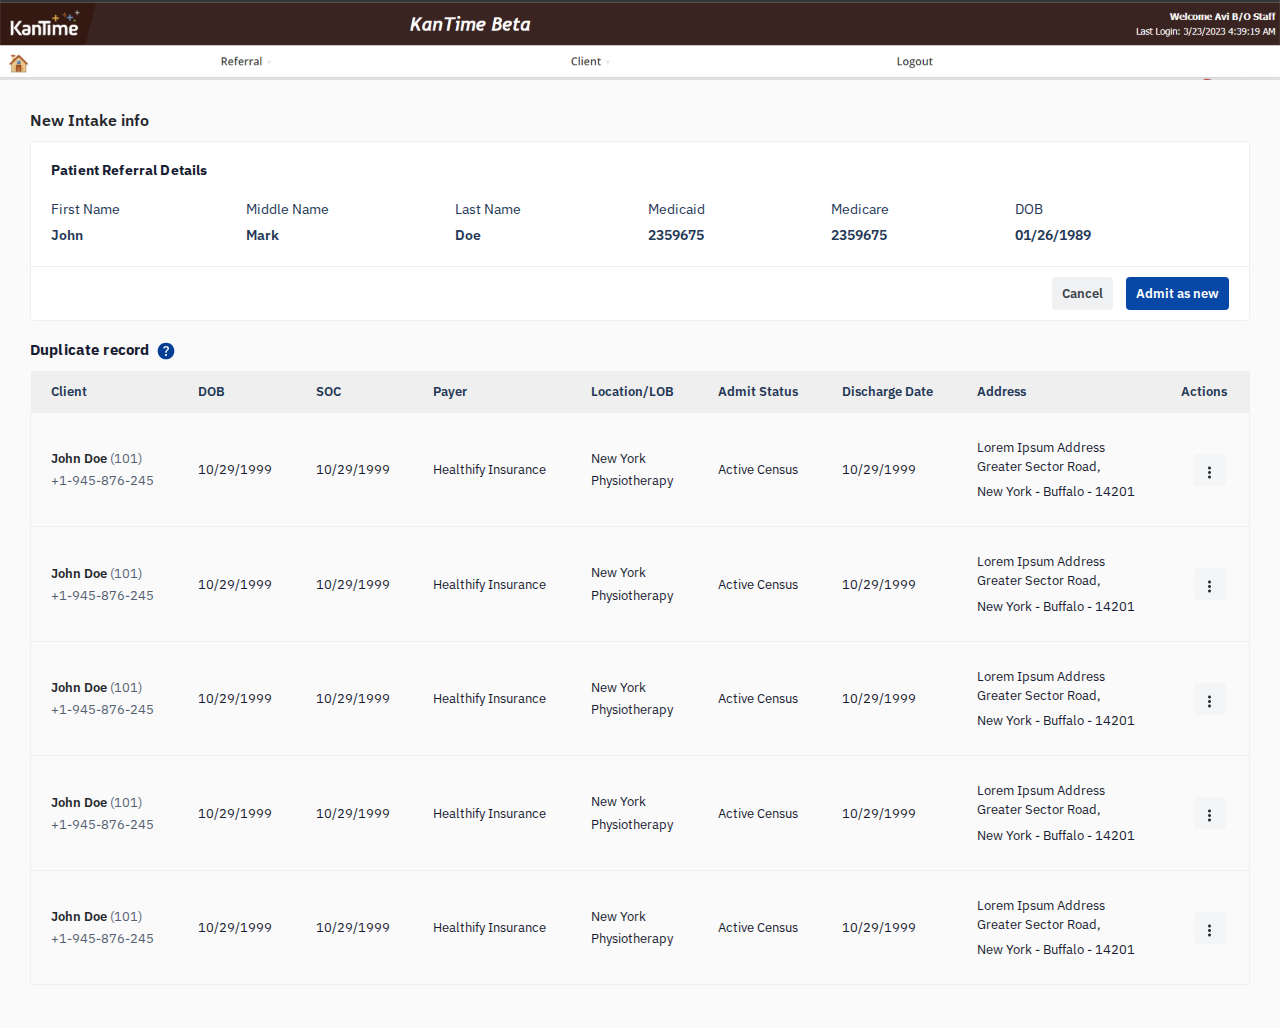
<file: Referral-UI/duplicate-record.html>
<!DOCTYPE html>
<html lang="en">

<head>
    <meta charset="UTF-8">
    <meta http-equiv="X-UA-Compatible" content="IE=edge">
    <meta name="viewport" content="width=device-width, initial-scale=1, maximum-scale=1, shrink-to-fit=no">
    <meta name="theme-color" content="#0D87E2" />
    <link rel="shortcut icon" href="images/favicon.png" />
    <!-- Fonts -->
    <link rel="preconnect" href="https://fonts.googleapis.com" />
    <link rel="preconnect" href="https://fonts.gstatic.com" crossorigin />
    <link href="https://fonts.googleapis.com/css2?family=Lato:wght@300;400;700;900&family=Roboto:wght@100&display=swap"
        rel="stylesheet" />
    <link href="https://fonts.googleapis.com/css2?family=IBM+Plex+Sans:wght@400;500;600;700&display=swap"
        rel="stylesheet" />
    <link href="https://cdn.jsdelivr.net/npm/bootstrap@5.0.2/dist/css/bootstrap.min.css" rel="stylesheet"
        integrity="sha384-EVSTQN3/azprG1Anm3QDgpJLIm9Nao0Yz1ztcQTwFspd3yD65VohhpuuCOmLASjC" crossorigin="anonymous">

    <!-- Bootstrap css -->
    <link rel="stylesheet" type="text/css" href="css/bootstrap/bootstrap.min.css" />
    <!-- select -->
    <link rel="stylesheet" type="text/css" href="css/bootstrap/bootstrap-multiselect.min.css" />


    <!-- Custom css -->

    <link rel="stylesheet" type="text/css" href="css/common/main.css" />
    <link rel="stylesheet" type="text/css" href="css/referral/referral.css">
    <link rel="stylesheet" type="text/css" href="css/responsive/responsive.css" />

    <!-- Bootstrap js -->


    <!-- custom css -->

    <title>Kantime | Referral</title>
</head>

<body>
    <header>
        <nav class="">
            <div class="">
                <img src="../Referral-UI/images/nav.svg" style="width: 100%;" />
            </div>
        </nav>
    </header>
    <main class=" ">
        <div class="p-30 d-flex flex-column">
            <div class="mb-4">
                <div class="">
                    <h1>New Intake info</h1>
                    <div class="bg-white rounded-2 border-color mt-10">
                        <div class="p-20" style="margin-right: 138px;">
                            <h2>Patient Referral Details</h2>
                            <div class="d-flex justify-content-between  pt-20">
                                <div>
                                    <p class="info-label">First Name </p>
                                    <p class="info-detail">John</p>
                                </div>
                                <div>
                                    <p class="info-label">Middle Name</p>
                                    <p class="info-detail">Mark</p>
                                </div>
                                <div>
                                    <p class="info-label">Last Name</p>
                                    <p class="info-detail"> Doe</p>
                                </div>
                                <div>
                                    <p class="info-label">Medicaid</p>
                                    <p class="info-detail">2359675</p>
                                </div>
                                <div>
                                    <p class="info-label">Medicare</p>
                                    <p class="info-detail">2359675</p>
                                </div>
                                <div>
                                    <p class="info-label">DOB</p>
                                    <p class="info-detail">01/26/1989</p>
                                </div>
                            </div>
                        </div>
                        <div class="d-flex referral-box justify-content-end align-items-center ">
                            <a href="#" class="btn btn-outline-primary">Cancel</a>
                            <a href="javascript:void(0)" type="button" data-bs-toggle="modal"
                                data-bs-target="#admitNewModal" class="btn btn-primary ms-3">Admit as new</a>
                            <!-- <a href="javascript:void(0)" data-bs-toggle="modal" data-bs-target="#admitNew-modal" class="btn btn-primary ms-3"> </a> -->
                        </div>
                    </div>

                </div>
            </div>
            <div class="">
                <div>
                    <div class="d-flex align-items-center gap-2">
                        <h3 class="">Duplicate record</h3>
                        <div>
                            <img src="../Referral-UI/images/Quemark.svg" alt="help icon" type="button" class="cursor"
                                data-bs-container="body" data-bs-toggle="popover"  title="Duplicate Record Found!" data-bs-placement="right"
                                data-bs-content="The following Patients shares similar Name, If the Patient you are adding is in the below list and you wish to readmit, then rewview the list to select a suitable recod and click on the 
                                more icon to readmit or use the above button 'Admit as New' to newly admit the patient into the system." />

                            <!-- 
                                 data-bs-toggle="popover" title="Duplicate Record Found!"
                                data-bs-content="The following Patients shares similar Name, If the Patient you are adding is in the below list and you wish to readmit, then rewview the list to select a suitable recod and click on the 
                                more icon to readmit or use the above button 'Admit as New' to newly admit the patient into the system." 
                             -->


                        </div>
                    </div>

                    <table class="table table-hover table-type-1 mt-10" id="duplicate-list">
                        <thead>
                            <tr>
                                <th scope="col">Client </th>
                                <th scope="col">DOB</th>
                                <th scope="col">SOC</th>
                                <th scope="col">Payer</th>
                                <th scope="col">Location/LOB</th>
                                <th scope="col">Admit Status</th>
                                <th scope="col">Discharge Date</th>
                                <th scope="col">Address</th>
                                <th scope="col">Actions </th>
                            </tr>
                        </thead>
                        <tbody>
                            <tr>
                                <td>
                                    <p class="info-bold">John Doe</p> <span class="info-grey">(101) </span>
                                    <p class="info-grey">+1-945-876-245</p>
                                </td>
                                <td>10/29/1999</td>
                                <td>10/29/1999</td>
                                <td>Healthify Insurance</td>
                                <td>
                                    <p>New York</p>
                                    <p class="mt-1">Physiotherapy</p>
                                </td>
                                <td>Active Census</td>
                                <td>10/29/1999</td>
                                <td>
                                    <p class="mb-2">Lorem Ipsum Address <br> Greater Sector Road,</p>
                                    <p>New York - Buffalo - 14201</p>
                                </td>
                                <td>

                                    <div class="dropdown ms-3">
                                        <button class="action-btn btn btn-dot dropdown-toggle btn-dropdown-custom"
                                            type="button" id="dropdownMenuButton1" data-bs-toggle="dropdown"
                                            aria-expanded="false">

                                        </button>
                                        <ul class="dropdown-menu" aria-labelledby="dropdownMenuButton1">
                                            <li>
                                                <a href="javascript:void(0)" type="button" data-bs-toggle="modal"
                                                    data-bs-target="#readmit" class="dropdown-item">Readmit</a>
                                            </li>
                                            <li>
                                                <a href="javascript:void(0)" type="button" data-bs-toggle="modal"
                                                    data-bs-target="#admitNewLOB" class="dropdown-item">Admit as new
                                                    LOB</a>
                                            </li>
                                        </ul>
                                    </div>
                                </td>
                            </tr>
                            <tr>
                                <td>
                                    <p class="info-bold">John Doe</p> <span class="info-grey">(101)</span>
                                    <p class="info-grey">+1-945-876-245</p>
                                </td>
                                <td>10/29/1999</td>
                                <td>10/29/1999</td>
                                <td>Healthify Insurance</td>
                                <td>
                                    <p>New York</p>
                                    <p class="mt-1">Physiotherapy</p>
                                </td>
                                <td>Active Census</td>
                                <td>10/29/1999</td>
                                <td>
                                    <p class="mb-2">Lorem Ipsum Address <br> Greater Sector Road,</p>
                                    <p>New York - Buffalo - 14201</p>
                                </td>
                                <td>

                                    <div class="dropdown ms-3">
                                        <button class="action-btn btn btn-dot dropdown-toggle btn-dropdown-custom"
                                            type="button" id="dropdownMenuButton1" data-bs-toggle="dropdown"
                                            aria-expanded="false">

                                        </button>
                                        <ul class="dropdown-menu" aria-labelledby="dropdownMenuButton1">
                                            <li>
                                                <a href="javascript:void(0)" type="button" data-bs-toggle="modal"
                                                    data-bs-target="#readmit" class="dropdown-item">Readmit</a>
                                            </li>
                                            <li>
                                                <a href="javascript:void(0)" type="button" data-bs-toggle="modal"
                                                    data-bs-target="#admitNewLOB" class="dropdown-item">Admit as new
                                                    LOB</a>
                                            </li>
                                        </ul>
                                    </div>
                                </td>
                            </tr>
                            <tr>
                                <td>
                                    <p class="info-bold">John Doe</p> <span class="info-grey">(101)</span>
                                    <p class="info-grey">+1-945-876-245</p>
                                </td>
                                <td>10/29/1999</td>
                                <td>10/29/1999</td>
                                <td>Healthify Insurance</td>
                                <td>
                                    <p>New York</p>
                                    <p class="mt-1">Physiotherapy</p>
                                </td>
                                <td>Active Census</td>
                                <td>10/29/1999</td>
                                <td>
                                    <p class="mb-2">Lorem Ipsum Address <br> Greater Sector Road,</p>
                                    <p>New York - Buffalo - 14201</p>
                                </td>
                                <td>

                                    <div class="dropdown ms-3">
                                        <button class="action-btn btn btn-dot dropdown-toggle btn-dropdown-custom"
                                            type="button" id="dropdownMenuButton1" data-bs-toggle="dropdown"
                                            aria-expanded="false">

                                        </button>
                                        <ul class="dropdown-menu" aria-labelledby="dropdownMenuButton1">
                                            <li>
                                                <a href="javascript:void(0)" type="button" data-bs-toggle="modal"
                                                    data-bs-target="#readmit" class="dropdown-item">Readmit</a>
                                            </li>
                                            <li>
                                                <a href="javascript:void(0)" type="button" data-bs-toggle="modal"
                                                    data-bs-target="#admitNewLOB" class="dropdown-item">Admit as new
                                                    LOB</a>
                                            </li>
                                        </ul>
                                    </div>
                                </td>
                            </tr>
                            <tr>
                                <td>
                                    <p class="info-bold">John Doe</p> <span class="info-grey">(101)</span>
                                    <p class="info-grey">+1-945-876-245</p>
                                </td>
                                <td>10/29/1999</td>
                                <td>10/29/1999</td>
                                <td>Healthify Insurance</td>
                                <td>
                                    <p>New York</p>
                                    <p class="mt-1">Physiotherapy</p>
                                </td>
                                <td>Active Census</td>
                                <td>10/29/1999</td>
                                <td>
                                    <p class="mb-2">Lorem Ipsum Address <br> Greater Sector Road,</p>
                                    <p>New York - Buffalo - 14201</p>
                                </td>
                                <td>

                                    <div class="dropdown ms-3">
                                        <button class="action-btn btn btn-dot dropdown-toggle btn-dropdown-custom"
                                            type="button" id="dropdownMenuButton1" data-bs-toggle="dropdown"
                                            aria-expanded="false">

                                        </button>
                                        <ul class="dropdown-menu" aria-labelledby="dropdownMenuButton1">
                                            <li>
                                                <a href="javascript:void(0)" type="button" data-bs-toggle="modal"
                                                    data-bs-target="#readmit" class="dropdown-item">Readmit</a>
                                            </li>
                                            <li>
                                                <a href="javascript:void(0)" type="button" data-bs-toggle="modal"
                                                    data-bs-target="#admitNewLOB" class="dropdown-item">Admit as new
                                                    LOB</a>
                                            </li>
                                        </ul>
                                    </div>
                                </td>
                            </tr>
                            <tr>
                                <td>
                                    <p class="info-bold">John Doe</p> <span class="info-grey">(101)</span>
                                    <p class="info-grey">+1-945-876-245</p>
                                </td>
                                <td>10/29/1999</td>
                                <td>10/29/1999</td>
                                <td>Healthify Insurance</td>
                                <td>
                                    <p>New York</p>
                                    <p class="mt-1">Physiotherapy</p>
                                </td>
                                <td>Active Census</td>
                                <td>10/29/1999</td>
                                <td>
                                    <p class="mb-2">Lorem Ipsum Address <br> Greater Sector Road,</p>
                                    <p>New York - Buffalo - 14201</p>
                                </td>
                                <td>

                                    <div class="dropdown ms-3">
                                        <button class="action-btn btn btn-dot dropdown-toggle btn-dropdown-custom"
                                            type="button" id="dropdownMenuButton1" data-bs-toggle="dropdown"
                                            aria-expanded="false">

                                        </button>
                                        <ul class="dropdown-menu" aria-labelledby="dropdownMenuButton1">
                                            <li>
                                                <a href="javascript:void(0)" type="button" data-bs-toggle="modal"
                                                    data-bs-target="#readmit" class="dropdown-item">Readmit</a>
                                            </li>
                                            <li>
                                                <a href="javascript:void(0)" type="button" data-bs-toggle="modal"
                                                    data-bs-target="#admitNewLOB" class="dropdown-item">Admit as new
                                                    LOB</a>
                                            </li>
                                        </ul>
                                    </div>
                                </td>
                            </tr>

                        </tbody>
                    </table>
                </div>


            </div>
        </div>

    </main>


    <!-- Admit as new Popup modal -->

    <div class="modal" tabindex="-1" id="admitNewModal">
        <div class="modal-dialog modal-lg modal-dialog-centered modal-dialog-scrollable">
            <div class="modal-content">
                <div class="modal-header">
                    <h5 class="modal-title">Admit As New</h5>
                    <button type="button" class="btn-close" data-bs-dismiss="modal" aria-label="Close"></button>
                </div>
                <div class="modal-body">
                    <div class="border-color">
                        <div class="p-3 d-grid grid-line align-items-center bg-lightBlue">
                            <p class="modal-secondary">Patient Referral Details </p>
                            <hr class="modal-line">
                        </div>
                        <div class="p-20">
                            <div class="d-grid grid-box gap-3 ">
                                <div class="">
                                    <label class="label" for="dob">First name</label>
                                    <input type="text" class="form-control input-item" id="f-name" placeholder=""
                                        aria-label="first-name" value="John">
                                </div>

                                <div class="">
                                    <label class="label" for="m-name">Middle name</label>
                                    <input type="text" class="form-control input-item" id="m-name" placeholder=""
                                        aria-label="middle-name" value="Mark">
                                </div>

                                <div class="">
                                    <label class="label" for="l-name">Last name</label>
                                    <input type="text" class="form-control input-item" id="l-name" placeholder=""
                                        aria-label="last-name" value="Doe">
                                </div>

                                <div class="">
                                    <label class="label" for="medicaid">Medicaid</label>
                                    <input type="text" class="form-control input-item" id="medicaid" placeholder=""
                                        aria-label="medicaid" value="2359675">
                                </div>

                                <div class="">
                                    <label class="label" for="medicare">Medicare</label>
                                    <input type="text" class="form-control input-item" id="medicare" placeholder=""
                                        aria-label="medicare" value="2359675">
                                </div>

                                <div class="">
                                    <label class="label" for="dob">DOB</label>
                                    <input type="text" class="form-control input-item" id="dob" placeholder=""
                                        aria-label="dob" value="1/26/1989">
                                </div>

                                <div>
                                    <label for="basic-url" class="label" for="lob">LOB</label>
                                    <select class="single-select input-item" aria-label="Default select example"
                                        id="lob">
                                        <option class="d-none" disabled selected>Select LOB</option>
                                        <option value="1">List 1</option>
                                        <option value="2">List 2</option>
                                        <option value="3">List 3</option>
                                    </select>
                                </div>

                                <div class="">
                                    <label class="label" for="mib">MIB</label>
                                    <input type="text" class="form-control input-item" id="mib" placeholder="Enter MIB"
                                        aria-label="dob" value="">
                                </div>

                                <div>
                                    <label class="label" for="payer">Payer</label>
                                    <select class="single-select input-item" aria-label="Default select example"
                                        id="payer">
                                        <option class="d-none" disabled selected>Select Payer</option>
                                        <option value="1">List 1</option>
                                        <option value="2">List 2</option>
                                        <option value="3">List 3</option>
                                    </select>
                                </div>

                                <div>
                                    <label class="label" for="location">Location</label>
                                    <select class="single-select input-item" aria-label="Default select example"
                                        id="location">
                                        <option class="d-none" disabled selected>Select Location</option>
                                        <option value="1">List 1</option>
                                        <option value="2">List 2</option>
                                        <option value="3">List 3</option>
                                    </select>
                                </div>


                            </div>
                        </div>
                    </div>

                </div>
                <div class="modal-footer">

                    <a href="#" class="btn btn-primary  btn-modal-submit ms-3">Admit</a>
                </div>
            </div>
        </div>
    </div>

    <!-- Admit as new Popup end-->


    <!-- Readmit modal -->
    <div class="modal" tabindex="-1" id="readmit">
        <div class="modal-dialog modal-lg modal-dialog-centered modal-dialog-scrollable">
            <div class="modal-content">
                <div class="modal-header">
                    <h5 class="modal-title">Readmit</h5>
                    <button type="button" class="btn-close" data-bs-dismiss="modal" aria-label="Close"></button>
                </div>
                <div class="modal-body">
                    <div class="border-color">
                        <div class="p-3 align-items-center bg-lightBlue d-grid grid-line">
                            <p class="modal-secondary">Patient Referral Details </p>
                            <hr class="modal-line">
                        </div>
                        <div class="p-20 container">
                            <div class="row gx-3 gy-3">
                                <div class="col-md-4">
                                    <label class="label" for="client-readmit">Client</label>
                                    <input type="text" class="form-control input-item" id="client-readmit"
                                        placeholder="" aria-label="client-readmit" value="John Doe">
                                </div>
                                <div class="col-md-4">
                                    <label class="label" for="patientID-readmit">Patient ID</label>
                                    <input type="text" class="form-control input-item" id="patientID-readmit"
                                        placeholder="" aria-label="patient id-readmit" value="Mark">
                                </div>
                                <!-- <div class="col-md-4">
                                    <label class="label" for="dob">DOB</label>
                                    <input type="text" class="form-control input-item" id="dob" placeholder=""
                                        aria-label="dob" value="01/26/1989">
                                </div> -->

                                <div class="col-md-4">
                                    <label class="form-label" for="dob-readmit">DOB</label>
                                    <div class="input-group">
                                        <input type="text" class="form-control input-item " id="dob-readmit"
                                            placeholder="" value="01/26/1989">
                                        <span class="input-group-text"><img
                                                src="../Referral-UI/images/Calendar.svg" /></span>
                                    </div>
                                </div>

                                <div class="col-md-8">
                                    <label class="label" for="address-readmit">Address</label>
                                    <input type="text" class="form-control input-item " id="address-readmit"
                                        placeholder="Line 1" aria-label="address 1" value="">
                                    <input type="text" class="form-control input-item mt-10" id="address-2-readmit"
                                        placeholder="Line 2" aria-label="address 2" value="">
                                </div>
                                <div class="col-md-12">
                                    <div class=" col-md-4">
                                        <label class="label" for="phone-readmit">Phone</label>
                                        <input type="text" class="form-control input-item" id="phone-readmit"
                                            placeholder="" aria-label="phone" value="+1 (4951)  1234-2345">
                                    </div>
                                </div>
                            </div>

                        </div>
                    </div>
                    <div class="border-color mt-20">
                        <div class="p-3 align-items-center bg-lightBlue d-grid grid-line">
                            <p class="modal-secondary">Past Admissions</p>
                            <hr class="modal-line">
                        </div>
                        <div class="p-20 container">
                            <div class="row gx-3 gy-3">
                                <div class="col-md-4">
                                    <label class="label" for="location-pastAdmission-readmit">Location</label>
                                    <select class="single-select input-item" aria-label="Default select example"
                                        id="location-pastAdmission-readmit">
                                        <option class="d-none" disabled selected>Texas</option>
                                        <option value="1">List 1</option>
                                        <option value="2">List 2</option>
                                        <option value="3">List 3</option>
                                    </select>
                                </div>

                                <div class="col-md-4">
                                    <label class="label" for="lob-admission-readmit">LOB</label>
                                    <input type="text" class="form-control input-item" id="lob-admission-readmit"
                                        placeholder="" aria-label="lob" value="Pediatric">
                                </div>

                                <div class="col-md-4">
                                    <label class="form-label" for="soc-readmit">SOC</label>
                                    <div class="input-group">
                                        <input type="text" class="form-control input-item " id="soc-readmit"
                                            placeholder="" value="01/26/1989">
                                        <span class="input-group-text"><img
                                                src="../Referral-UI/images/Calendar.svg" /></span>
                                    </div>
                                </div>

                                <div class="col-md-4">
                                    <label class="label" for="discharge-date-readmit">Discharge Date</label>
                                    <input type="text" class="form-control input-item" id="discharge-date-readmit"
                                        placeholder="" aria-label="discharge-date" value="01/26/1989">
                                </div>

                                <div class="col-md-4">
                                    <label class="label" for="last-episode-readmit">Last Episode</label>
                                    <input type="text" class="form-control input-item" id="last-episode-readmit"
                                        placeholder="" aria-label="last-episode"
                                        value="3  -  01/26/1989     -     01/26/1989        ">
                                </div>

                            </div>
                        </div>
                    </div>
                    <div class="border-color mt-20">
                        <div class="p-3 align-items-center bg-lightBlue d-grid grid-line">
                            <p class="modal-secondary">New Admit Info</p>
                            <hr class="modal-line">
                        </div>
                        <div class="p-20 container">
                            <div class="row gx-3 gy-3">
                                <div class="col-md-4">
                                    <label class="label" for="location-newAdmission-readmit">Location</label>
                                    <select class="single-select input-item" aria-label="location new admission"
                                        id="location-newAdmission-readmit">
                                        <option class="d-none" disabled selected>Texas</option>
                                        <option value="1">List 1</option>
                                        <option value="2">List 2</option>
                                        <option value="3">List 3</option>
                                    </select>
                                </div>

                                <div class="col-md-4">
                                    <label class="label" for="lob-newAdmission-readmit">LOB</label>
                                    <select class="single-select input-item" aria-label="lob new admission"
                                        id="lob-newAdmission-readmit">
                                        <option class="d-none" disabled selected>Pediatric</option>
                                        <option value="1">List 1</option>
                                        <option value="2">List 2</option>
                                        <option value="3">List 3</option>
                                    </select>
                                </div>

                                <div class="col-md-4">
                                    <label class="label" for="payer-newAdmission-readmit">Payer</label>
                                    <select class="single-select input-item" aria-label="payer new admission"
                                        id="payer-newAdmission-readmit">
                                        <option class="d-none" disabled selected>Payer Name</option>
                                        <option value="1">List 1</option>
                                        <option value="2">List 2</option>
                                        <option value="3">List 3</option>
                                    </select>
                                </div>

                            </div>
                        </div>
                    </div>
                </div>
                <div class="modal-footer">
                    <a href="#" class="btn btn-primary  btn-modal-submit ms-3">Admit</a>
                </div>
            </div>
        </div>
    </div>


    <!-- Admit as a new LOB modal -->
    <div class="modal" tabindex="-1" id="admitNewLOB">
        <div class="modal-dialog modal-lg modal-dialog-centered modal-dialog-scrollable">
            <div class="modal-content">
                <div class="modal-header">
                    <h5 class="modal-title">Admit As New LOB</h5>
                    <button type="button" class="btn-close" data-bs-dismiss="modal" aria-label="Close"></button>
                </div>
                <div class="modal-body">
                    <div class="border-color">
                        <div class="p-3 align-items-center bg-lightBlue d-grid grid-line">
                            <p class="modal-secondary">Patient Referral Details </p>
                            <hr class="modal-line">
                        </div>
                        <div class="p-20 container">
                            <div class="row gx-3 gy-3">
                                <div class="col-md-4">
                                    <label class="label" for="client">Client</label>
                                    <input type="text" class="form-control input-item" id="client" placeholder=""
                                        aria-label="client" value="John Doe">
                                </div>
                                <div class="col-md-4">
                                    <label class="label" for="patientID">Patient ID</label>
                                    <input type="text" class="form-control input-item" id="patientID" placeholder=""
                                        aria-label="patient id" value="Mark">
                                </div>
                                <!-- <div class="col-md-4">
                                    <label class="label" for="dob">DOB</label>
                                    <input type="text" class="form-control input-item" id="dob" placeholder=""
                                        aria-label="dob" value="01/26/1989">
                                </div> -->

                                <div class="col-md-4">
                                    <label class="form-label" for="dob">DOB</label>
                                    <div class="input-group">
                                        <input type="text" class="form-control input-item " id="dob" placeholder=""
                                            value="01/26/1989">
                                        <span class="input-group-text"><img
                                                src="../Referral-UI/images/Calendar.svg" /></span>
                                    </div>
                                </div>

                                <div class="col-md-8">
                                    <label class="label" for="address">Address</label>
                                    <input type="text" class="form-control input-item " id="address"
                                        placeholder="Line 1" aria-label="address 1" value="">
                                    <input type="text" class="form-control input-item mt-10" id="address-2"
                                        placeholder="Line 2" aria-label="address 2" value="">
                                </div>
                                <div class="col-md-12">
                                    <div class=" col-md-4">
                                        <label class="label" for="phone">Phone</label>
                                        <input type="text" class="form-control input-item" id="phone" placeholder=""
                                            aria-label="phone" value="+1 (4951)  1234-2345">
                                    </div>
                                </div>
                            </div>

                        </div>
                    </div>
                    <div class="border-color mt-20">
                        <div class="p-3 align-items-center bg-lightBlue d-grid grid-line">
                            <p class="modal-secondary">Past Admissions</p>
                            <hr class="modal-line">
                        </div>
                        <div class="p-20 container">
                            <div class="row gx-3 gy-3">
                                <div class="col-md-4">
                                    <label class="label" for="location-pastAdmission">Location</label>
                                    <select class="single-select input-item" aria-label="Default select example"
                                        id="location-pastAdmission">
                                        <option class="d-none" disabled selected>Texas</option>
                                        <option value="1">List 1</option>
                                        <option value="2">List 2</option>
                                        <option value="3">List 3</option>
                                    </select>
                                </div>

                                <div class="col-md-4">
                                    <label class="label" for="lob-admission">LOB</label>
                                    <input type="text" class="form-control input-item" id="lob-admission" placeholder=""
                                        aria-label="lob" value="Pediatric">
                                </div>

                                <div class="col-md-4">
                                    <label class="form-label" for="soc">SOC</label>
                                    <div class="input-group">
                                        <input type="text" class="form-control input-item " id="soc" placeholder=""
                                            value="01/26/1989">
                                        <span class="input-group-text"><img
                                                src="../Referral-UI/images/Calendar.svg" /></span>
                                    </div>
                                </div>

                                <div class="col-md-4">
                                    <label class="label" for="discharge-date">Discharge Date</label>
                                    <input type="text" class="form-control input-item" id="discharge-date"
                                        placeholder="" aria-label="discharge-date" value="01/26/1989">
                                </div>

                                <div class="col-md-4">
                                    <label class="label" for="last-episode">Last Episode</label>
                                    <input type="text" class="form-control input-item" id="last-episode" placeholder=""
                                        aria-label="last-episode" value="3  -  01/26/1989     -     01/26/1989        ">
                                </div>

                            </div>
                        </div>
                    </div>
                    <div class="border-color mt-20">
                        <div class="p-3 align-items-center bg-lightBlue d-grid grid-line">
                            <p class="modal-secondary">New Admit Info</p>
                            <hr class="modal-line">
                        </div>
                        <div class="p-20 container">
                            <div class="row gx-3 gy-3">
                                <div class="col-md-4">
                                    <label class="label" for="location-newAdmission">Location</label>
                                    <select class="single-select input-item" aria-label="location new admission"
                                        id="location-newAdmission">
                                        <option class="d-none" disabled selected>Texas</option>
                                        <option value="1">List 1</option>
                                        <option value="2">List 2</option>
                                        <option value="3">List 3</option>
                                    </select>
                                </div>

                                <div class="col-md-4">
                                    <label class="label" for="lob-newAdmission">LOB</label>
                                    <select class="single-select input-item" aria-label="lob new admission"
                                        id="lob-newAdmission">
                                        <option class="d-none" disabled selected>Pediatric</option>
                                        <option value="1">List 1</option>
                                        <option value="2">List 2</option>
                                        <option value="3">List 3</option>
                                    </select>
                                </div>

                                <div class="col-md-4">
                                    <label class="label" for="payer-newAdmission">Payer</label>
                                    <select class="single-select input-item" aria-label="payer new admission"
                                        id="payer-newAdmission">
                                        <option class="d-none" disabled selected>Payer Name</option>
                                        <option value="1">List 1</option>
                                        <option value="2">List 2</option>
                                        <option value="3">List 3</option>
                                    </select>
                                </div>

                            </div>
                        </div>
                    </div>
                </div>
                <div class="modal-footer">
                    <a href="#" class="btn btn-primary  btn-modal-submit ms-3">Admit</a>
                </div>
            </div>
        </div>
    </div>

    <!-- Admit as a new LOB end -->



    <!-- JavaScript -->
    <script type="text/javascript" src="js/jquery.min.js"></script>
    <script type="text/javascript" src="js/bootstrap-multiselect.min.js"></script>
    <!-- bootstrap js-->
    <!-- <script type="text/javascript" src="js/popper.min.js"></script>
<script type="text/javascript" src="js/bootstrap.min.js"></script>
    datepicker js -->
    <!-- <script type="text/javascript" src="js/moment.min.js"></script>
<script type="text/javascript" src="js/daterangepicker.js"></script> -->
    <script src="https://cdn.jsdelivr.net/npm/bootstrap@5.0.2/dist/js/bootstrap.bundle.min.js"
        integrity="sha384-MrcW6ZMFYlzcLA8Nl+NtUVF0sA7MsXsP1UyJoMp4YLEuNSfAP+JcXn/tWtIaxVXM"
        crossorigin="anonymous"></script>
    <script type="text/javascript" src="js/custom.js"></script>


</body>

</html>
</file>
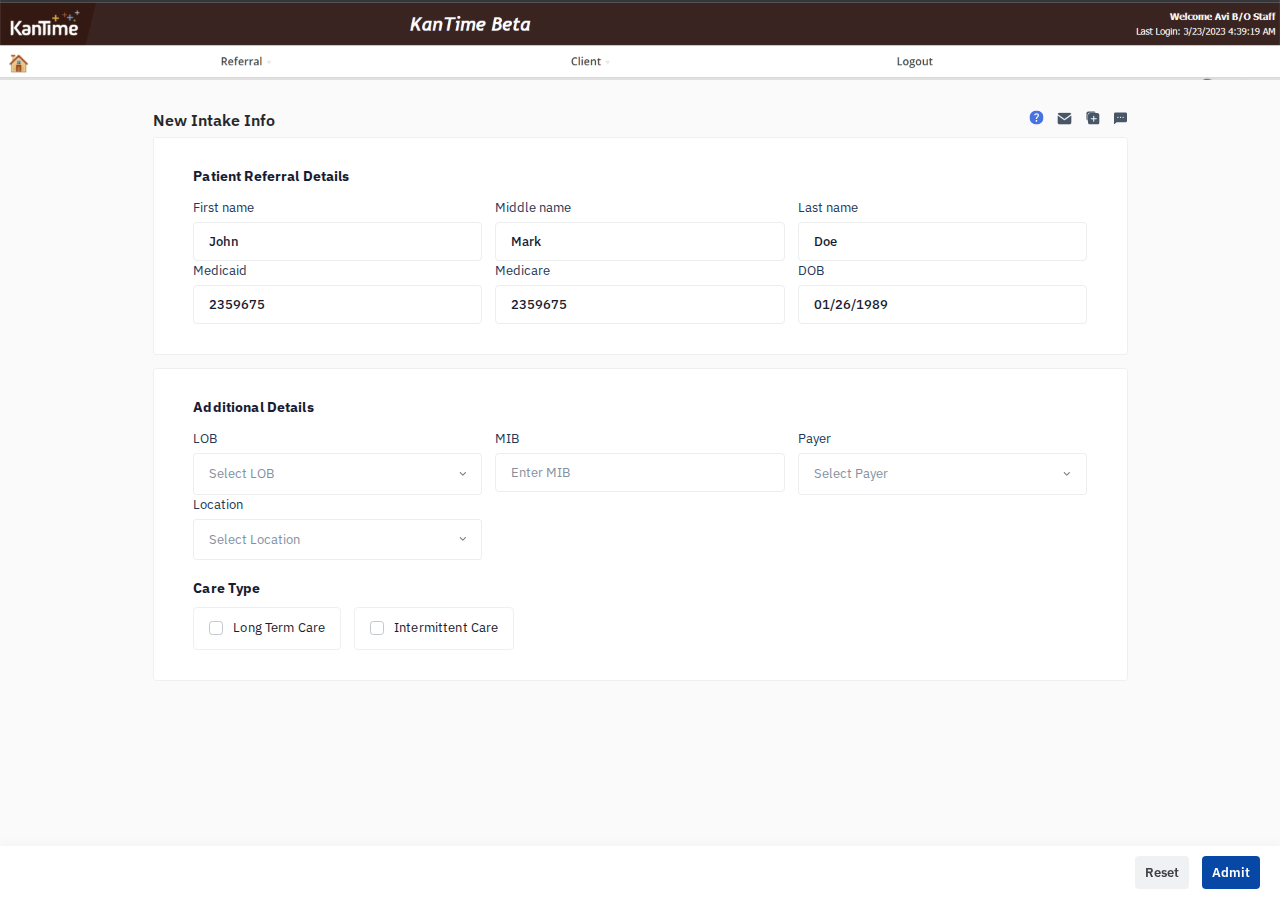
<file: Referral-UI/new-referral-form.html>
<!DOCTYPE html>
<html lang="en">

<head>
    <meta charset="UTF-8">
    <meta http-equiv="X-UA-Compatible" content="IE=edge">
    <meta name="viewport" content="width=device-width, initial-scale=1, maximum-scale=1, shrink-to-fit=no">
    <meta name="theme-color" content="#0D87E2" />
    <link rel="shortcut icon" href="images/favicon.png" />
    <!-- Fonts -->
    <link rel="preconnect" href="https://fonts.googleapis.com" />
    <link rel="preconnect" href="https://fonts.gstatic.com" crossorigin />
    <link href="https://fonts.googleapis.com/css2?family=Lato:wght@300;400;700;900&family=Roboto:wght@100&display=swap"
        rel="stylesheet" />
    <link href="https://fonts.googleapis.com/css2?family=IBM+Plex+Sans:wght@400;500;600;700&display=swap"
        rel="stylesheet" />
    <link href="https://cdn.jsdelivr.net/npm/bootstrap@5.0.2/dist/css/bootstrap.min.css" rel="stylesheet"
        integrity="sha384-EVSTQN3/azprG1Anm3QDgpJLIm9Nao0Yz1ztcQTwFspd3yD65VohhpuuCOmLASjC" crossorigin="anonymous">

    <!-- Bootstrap css -->
    <link rel="stylesheet" type="text/css" href="css/bootstrap/bootstrap.min.css" />
    <!-- select -->
    <link rel="stylesheet" type="text/css" href="css/bootstrap/bootstrap-multiselect.min.css" />


    <!-- Custom css -->

    <link rel="stylesheet" type="text/css" href="css/common/main.css" />
    <link rel="stylesheet" type="text/css" href="css/referral/referral.css">
    <link rel="stylesheet" type="text/css" href="css/responsive/responsive.css" />

    <!-- Bootstrap js -->


    <!-- custom css -->

    <title>Kantime | Referral</title>
</head>

<body>
    <header>
        <nav class="">
            <div class="">
                <img src="../Referral-UI/images/nav.svg" style="width: 100%;" />
            </div>
        </nav>
    </header>
    <main class=" ">
        <div class="p-30 d-flex flex-column align-items-center">
            <div class="new-take-info d-flex flex-column justify-content-center">
                <div class="d-flex justify-content-between">
                    <h1>New Intake Info</h1>
                    <div class="icon-container d-flex gap-3 ">
                        <img src="../Referral-UI/images/Help.svg" alt="help-icon" />
                        <img src="../Referral-UI/images/Mail.svg" alt="mail-icon" />
                        <img src="../Referral-UI/images/Duplicate.svg" alt="duplicate-icon" />
                        <img src="../Referral-UI/images/message.svg" alt="message-icon" />
                    </div>

                </div>
                <div class="bg-white p-30 mt-2 rounded-2 d-flex flex-column gap-30 border-color">
                    <div class="">
                        <div class="container">
                            <h2>Patient Referral Details </h2>
                            <div class="row gx-3 gy-3 mt-3">
                                <div class="col-md-4">
                                    <label class="label" for="f-name">First name</label>
                                    <input type="text" class="form-control input-item" id="f-name" placeholder=""
                                        aria-label="first-name" value="John">
                                </div>

                                <div class="col-md-4">
                                    <label class="label" for="m-name">Middle name</label>
                                    <input type="text" class="form-control input-item" id="m-name" placeholder=""
                                        aria-label="middle-name" value="Mark">
                                </div>

                                <div class="col-md-4">
                                    <label class="label" for="l-name">Last name</label>
                                    <input type="text" class="form-control input-item" id="l-name" placeholder=""
                                        aria-label="last-name" value="Doe">
                                </div>

                                <div class="col-md-4">
                                    <label class="label" for="medicaid">Medicaid</label>
                                    <input type="text" class="form-control input-item" id="medicaid" placeholder=""
                                        aria-label="first-name" value="2359675">
                                </div>

                                <div class="col-md-4">
                                    <label class="label" for="medicare">Medicare</label>
                                    <input type="text" class="form-control input-item" id="medicare" placeholder=""
                                        aria-label="middle-name" value="2359675">
                                </div>

                                <div class="col-md-4">
                                    <label class="label" for="dob">DOB</label>
                                    <input type="text" class="form-control input-item" id="dob" placeholder=""
                                        aria-label="dob" value="01/26/1989">
                                </div>
                            </div>

                        </div>
                    </div>

                </div>

                <div class="bg-white p-30 mt-3 rounded-2 d-flex flex-column gap-30 border-color">
                    <div class="">
                        <div class="container">
                            <h2>Additional Details</h2>
                            <div class="row gx-3 gy-3 mt-3 mb-20 ">
                                <div class="col-md-4">
                                    <label class="label" for="lob">LOB</label>
                                    <select class="single-select input-item" aria-label="SELCT LOB" id="lob">
                                        <option class="d-none" disabled selected>Select LOB</option>
                                        <option value="1">List 1</option>
                                        <option value="2">List 2</option>
                                        <option value="3">List 3</option>
                                    </select>
                                </div>

                                <div class="col-md-4">
                                    <label class="label" for="mib">MIB</label>
                                    <input type="text" class="form-control input-item" id="mib" placeholder="Enter MIB"
                                        aria-label="mib" value="">
                                </div>

                                <div class="col-md-4">
                                    <label class="label" for="payer">Payer</label>
                                    <select class="single-select input-item" aria-label="payer" id="payer">
                                        <option class="d-none" disabled selected>Select Payer</option>
                                        <option value="1">List 1</option>
                                        <option value="2">List 2</option>
                                        <option value="3">List 3</option>
                                    </select>
                                </div>

                                <div class="col-md-4">
                                    <label class="label" for="location">Location</label>
                                    <select class="single-select input-item" aria-label="location" id="location">
                                        <option class="d-none" disabled selected>Select Location</option>
                                        <option value="1">List 1</option>
                                        <option value="2">List 2</option>
                                        <option value="3">List 3</option>
                                    </select>
                                </div>
                            </div>

                            <h2>Care Type</h2>
                            <div class="mt-10 d-flex gap-3">
                                <div class="check-box">
                                    <div class="form-group form-check">
                                        <input type="checkbox" class="form-check-input" id="exampleCheck1">
                                        <label class="form-check-label" for="exampleCheck1">Long Term Care</label>
                                      </div>
                                </div>
                                <div class="check-box">
                                    <div class="form-group form-check">
                                        <input type="checkbox" class="form-check-input" id="exampleCheck1">
                                        <label class="form-check-label" for="exampleCheck1">Intermittent Care</label>
                                      </div>
                                </div>

                            </div>


                        </div>
                    </div>

                </div>
            </div>


        </div>

    </main>
    <footer>
        <div class="d-flex justify-content-end align-items-center">
            <a href="#" class="btn btn-outline-primary">Reset</a>
            <a href="#" class="btn btn-primary ms-3">Admit</a>
          </div>
    </footer>




    <!-- JavaScript -->
    <script type="text/javascript" src="js/jquery.min.js"></script>
    <script type="text/javascript" src="js/bootstrap-multiselect.min.js"></script>
    <!-- bootstrap js-->
    <!-- <script type="text/javascript" src="js/popper.min.js"></script>
<script type="text/javascript" src="js/bootstrap.min.js"></script>
    datepicker js -->
    <!-- <script type="text/javascript" src="js/moment.min.js"></script>
<script type="text/javascript" src="js/daterangepicker.js"></script> -->
    <script src="https://cdn.jsdelivr.net/npm/bootstrap@5.0.2/dist/js/bootstrap.bundle.min.js"
        integrity="sha384-MrcW6ZMFYlzcLA8Nl+NtUVF0sA7MsXsP1UyJoMp4YLEuNSfAP+JcXn/tWtIaxVXM"
        crossorigin="anonymous"></script>
    <script type="text/javascript" src="js/custom.js"></script>


</body>

</html>
</file>
<file: Referral-UI/css/common/main.css>
/* color */
.bg-lightBlue {
    background-color: #F3F8FE;
}


.p-20 {
    padding: 20px;
}

.pt-20 {
    padding-top: 20px;
}


.p-30 {
    padding: 30px;
}

.px-20 {
    padding-left: 20px;
    padding-right: 20px;
}

.px-30 {
    padding-left: 30px;
    padding-right: 30px;
}



.m-20 {
    margin: 20px;
}

.mt-10 {
    margin-top: 10px;
}

.mt-20 {
    margin-top: 20px;
}

.mt-30 {
    margin-top: 30px;
}

.mb-20 {
    margin-bottom: 20px;
}



.gap-30 {
    gap: 30px;
}

.cursor {
    cursor: pointer;
}

.btn-primary,
.btn-outline-primary {
    font-size: 13px;
    font-weight: 600;
    line-height: 17px;
    letter-spacing: 0em;
    padding: 8px 10px 8px 10px;
    border-radius: 4px;
    border: none;
}

.btn-modal-submit {
    padding: 8.5px 21.5px;
}

.btn-primary {
    background-color: #0747A6;
    color: #ffffff;
}

.btn-primary:hover {
    background-color: #043E95;
}

.btn-primary:active {
    background-color: #0747A6;
}


.btn-outline-primary {
    background-color: #21344912;
    color: #3D4148;
}

.btn-outline-primary:hover {
    background-color: #2134491F;
    color: #3D4148;
}

.btn-outline-primary:active {
    background-color: #21344912;
    ;
}

.border-color {
    border: 1px solid #EFEFEF;
}

.multiselect-native-select {
    display: block;
}

.btn:focus {
    box-shadow: none;
}

.multiselect-option.dropdown-item:hover,
.multiselect-option.dropdown-item:focus,
.multiselect-container .multiselect-all.active:not(.multiselect-active-item-fallback),
.multiselect-container .multiselect-all:not(.multiselect-active-item-fallback):active,
.multiselect-container .multiselect-group.active:not(.multiselect-active-item-fallback),
.multiselect-container .multiselect-group:not(.multiselect-active-item-fallback):active,
.multiselect-container .multiselect-option.active:not(.multiselect-active-item-fallback),
.multiselect-container .multiselect-option:not(.multiselect-active-item-fallback):active {
    background: #F0F7FC !important;
    color: #0D87E2;
}

.multiselect-native-select .form-select {
    padding: 10px 15px;
}

.multiselect-selected-text {
    font-size: 13px;
    font-weight: 400;
    line-height: 19px;
    letter-spacing: 0em;
    color: #85909F;

}

.multiselect-container .multiselect-option {
    padding: 10px 15px;
}

.multiselect-container .multiselect-option .form-check {
    padding: 0;
}



.multiselect-container .multiselect-option {}

.multiselect-native-select .multiselect {
    text-align: left !important;
}

.multiselect-native-select .btn-group {
    width: 100%;
}

.multiselect-container.dropdown-menu {
    padding: 0;
    width: 100%;
    box-shadow: 0px 2px 10px 0px #DCDEE080;
    border-radius: 4px;
}

.single-select~.btn-group .form-check-input {
    display: none;
}

.form-select:focus {
    box-shadow: none;
}

.dropdown-menu {
    border: none;
}

.dropdown-menu .dropdown-item {
    border-bottom: 1px solid #F1F1F1;
}

.multiselect-native-select .btn-group .multiselect {
    border: 1px solid #ECEDEF;
}

.multiselect-native-select .btn-group .multiselect:hover {
    border-color: #D9D9D9;
}

.multiselect-native-select .btn-group .multiselect:focus {
    border-color: #0747A6;
}

.multiselect-native-select .btn-group .multiselect:active {
    border-color: #d9d9d9;
}

.form-select {
    background-image: url("/Referral-UI/images/arrowDown.svg");
    background-size: 18px 18px;
}

.form-check-input[type="checkbox"] {
    width: 14px;
    height: 14px;
    margin-right: 10px;
    border: 1px solid #C2C7D0;
}

.form-check-input:focus {
    box-shadow: none;
}

.form-check-label {

    font-size: 13px;
    font-weight: 400;
    line-height: 16px;
    letter-spacing: 0.01em;
    color: #181C32;

}

.popover {
    padding: 20px;
}

.popover-body,
.popover-header {
    padding: 0;
}

.popover-header {
    background-color: #fff;
    border: none;
    margin-bottom: 10px;
    font-size: 15px;
    font-weight: 700;
    line-height: 18px;
    letter-spacing: 0.01em;
    color: #181C32;

}

.popover-body {

    background-color: #fffFFF;
    color: #787070;
    font-family: Lato;
    font-size: 13px;
    font-weight: 400;
    line-height: 19px;
    letter-spacing: 0.01em;


}
</file>
<file: Referral-UI/css/referral/referral.css>
*,
h1,
h2,
h3,
h4,
h5,
h6,
p {
    margin: 0;
    padding: 0;
    box-sizing: border-box;
}
.row > *{
    margin-top: 0;
}

html {
    font-size: 13px;
    font-weight: 400;
    color: #2e333a;
}

body {
    font-family: 'IBM Plex Sans', sans-serif;
    font-size: 13px;
    font-weight: 400;
    color: #2e333a;
    background: #fafafa;
}

footer {
    background-color: #FFFFFF;
    padding: 10px 20px;
    position: fixed;
    width: 100%;
    height: 54px;
    bottom: 0;
    box-shadow: 0px -2px 8px 0px #CFCFCF26;

}

h1 {
    font-size: 16px;
    font-weight: 600;
    line-height: 21px;
    letter-spacing: 0em;
    color: #25282C;
    /* margin-bottom: 10px; */

}

h2 {

    font-size: 14px;
    font-weight: 700;
    line-height: 17px;
    letter-spacing: 0.01em;
    color: #181C32;
}

h3 {

    font-size: 15px;
    font-weight: 700;
    line-height: 18px;
    letter-spacing: 0.01em;
    color: #181C32;
}



.label {
    font-size: 13px;
    font-weight: 400;
    line-height: 19px;
    letter-spacing: 0em;
    color: #243756;
    margin-bottom: 5px;
}

.grid-box {
    display: grid;
    grid-template-columns: repeat(3, 1fr);
}

.icon-container {
    display: flex;
    gap: 12px;
}

.icon-container img {
    width: 15px;
    height: 15px;
}

.new-take-info {
    width: 975px;

}

.form-control {
    color: #181C32;
    font-size: 13px;
    font-weight: 500;
    line-height: 17px;
    letter-spacing: 0em;
    text-align: left;
}

.form-control:focus {
    box-shadow: none;
}

.btn-outline-primary:focus {
    box-shadow: none;
}

.input-group-text {
    padding: 12px;
    background-color: #F4F5F6;
    border-radius: 4px;
    border: 1px solid #ECEDEF;
}

.input-item {
    padding: 10px 15px 10px 15px;
    border-radius: 4px;
    border: 1px solid #ECEDEF;
    border-radius: 4px;
}

.input-item:hover {
    border-color: #D9D9D9;
}

.input-item:focus {
    border-color: #0747A6;

}

.input-item:active {
    border-color: #d9d9d9;
}

.input-item:focus-visible {
    outline: none;
}


.input-item::placeholder {

    font-size: 13px;
    font-weight: 400;
    line-height: 19px;
    letter-spacing: 0em;
    color: #85909F;
}

.input-item:hover::placeholder {
    color: #546071;
}

.input-value {

    font-size: 13px;
    font-weight: 500;
    line-height: 17px;
    letter-spacing: 0em;
    text-align: left;
    color: #181C32;
}


.referral-box {
    border-top: 1px solid #ECEDEF;
    padding: 10px 20px;
}


.info-label {
    font-size: 14px;
    font-weight: 400;
    line-height: 20px;
    letter-spacing: 0em;
    color: #243756;
    margin-bottom: 5px;
}

.info-detail {
    font-size: 14px;
    font-weight: 600;
    line-height: 22px;
    letter-spacing: 0em;
    color: #243756;
}

.duplicate-record-container {
    background-color: #eeeeee;
}

.action-btn {
    width: 32px;
    height: 32px;
    padding: 14px;
    background-color: #F4F5F6;
    position: relative;
}



.table thead th {
    border-bottom: none;
}

.table-type-1 tr th {
    background-color: #EFEFEF;

}

.table thead tr {
    padding: 8px 20px;
}

.table-type-1 tr th {
    padding: 12px 20px;
    font-size: 13px;
    font-weight: 600;
    line-height: 17px;
    letter-spacing: 0em;
    color: #243756;
}

.table-type-1 tbody tr {
    border: 1px solid #EFEFEF
}

.table-type-1 tbody tr:hover {
    border-color: #eceded;
    background-color: #F8FAFE;
    
}


.table-type-1 tbody tr:hover .info-bold{
    color: #0747A6;
}



.table-type-1 tbody tr td {
    padding: 25px 20px
}

.table-type-1 tbody tr td {

    font-size: 13px;
    font-weight: 400;
    line-height: 19px;
    letter-spacing: 0em;
    color: #181C32;
    vertical-align: middle;

}

.table-type-1 tbody tr td .info-bold {
    font-size: 13px;
    font-weight: 600;
    line-height: 17px;
    color: #25282C;
    display: inline-block;
    margin-bottom: 4px;

}

.table-type-1 tbody tr td .info-grey {
    font-size: 13px;
    font-weight: 400;
    line-height: 19px;
    letter-spacing: 0em;
    color: #546071;
}


.modal-lg {
    max-width: 1025px;
}

.modal-title {
    font-size: 16px;
    font-weight: 700;
    line-height: 20px;
    letter-spacing: 0.01em;
    color: #25282C;
}

.modal-body {
    padding: 20px;
}

.modal-header .btn-close {
    background-color: #F4F5F6;
    opacity: 1;
}

.modal-header .btn-close:hover {
    background-color: #F4F5F6;
    opacity: 1;
}

.modal-secondary {

    font-size: 14px;
    font-weight: 700;
    line-height: 17px;
    letter-spacing: 0.01em;
    color: #546071;
    width: 169px;
    margin-right: 20px;

}

.modal-line {
    background-color: #EAF1FD;
    height: 1px;

    opacity: 1;
}

#duplicate-list .dropdown-toggle::after {
    /* display: none; */
    content: url(/Referral-UI/images/three-dots.svg);
    width: 100%;
    height: 100%;
    top: 8px;
    left: -3px;
    position: absolute;
    border-top: none;
}

#duplicate-list .dropdown-toggle::after:hover {
    background-color: #EFEFEF;
}

.dropdown .dropdown-menu {
    padding: 0;
}

.dropdown .dropdown-item {
    padding: 10px 15px;
}

.dropdown .dropdown-item:hover {
    background: #F0F7FC !important;
    color: #0D87E2;
}

.grid-line {
    grid-template-columns: 1fr 4fr;
}

.check-box{
    padding: 10px 15px;
    border: 1px solid #EFEFEF;
    border-radius: 4px;
}
</file>
<file: Referral-UI/css/responsive/responsive.css>
@media (max-width:1396px) {}

@media (max-width:1199px) {}

@media (max-width:992px) {}

@media (max-width:767px) {}

@media (max-width:480px) {}
</file>
